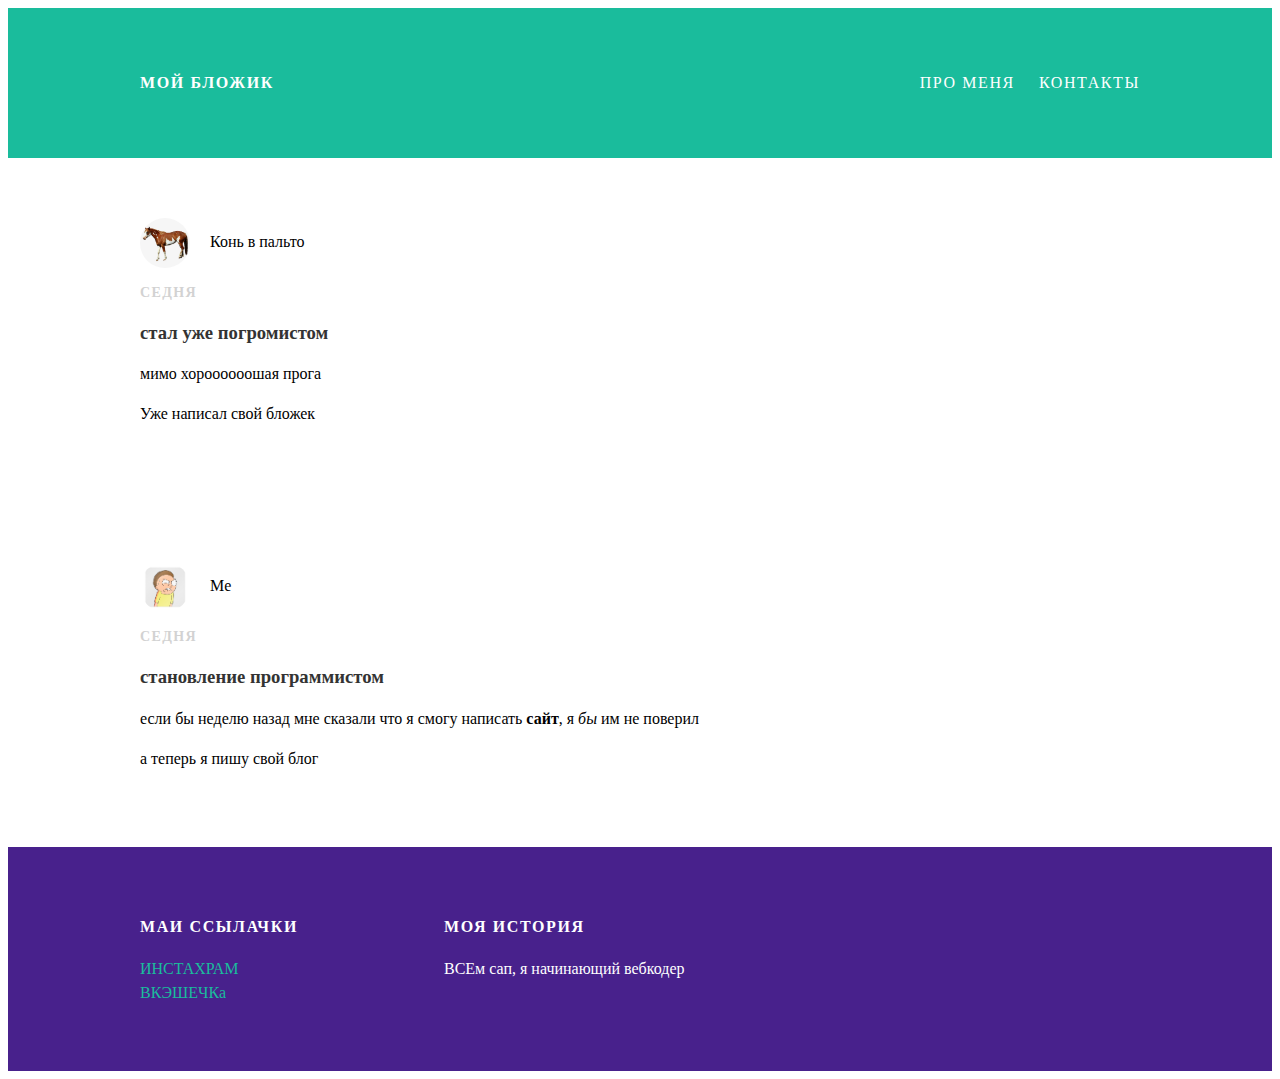
<file: index.html>
<!DOCTYPE html>
<html>
<head>
  <title>БЛОЖИК</title>
  <link rel="stylesheet" href="styles.css">
</head>
<body>
  <div id="header">
    <div class="container">
      <a id="header-title" href="index.html"> МОЙ БЛОЖИК</a>
      <ul id="header-nav">
        <li><a href="about.html">ПРО МЕНЯ</a></li>
        <li><a href="http://bfy.tw/MRFc">КОНТАКТЫ</a></li>
      </ul>
    </div>
  </div>
  <div id="content">
    <div class="container">
      <div class="post">
        <div class="post-author">
          <img src="2.jpg">
            <span>Конь в пальто</span>
        </div>
          <p class="post-date">Седня</p>
          <h3 class="post-title">стал уже погромистом</h3>
          <div class="post-content">
            <p>мимо хороооооошая прога</p>
            <p>Уже написал свой бложек</p>
        </div>
      </div>
    </div>
  </div>
    <div class="container">
      <div class="post">
        <div class="post-author">
          <img src="me.png">
            <span>Me</span>
        </div>
          <p class="post-date">Седня</p>
          <h3 class="post-title"> становление программистом</h3>
          <div class="post-content">
            <p>если бы неделю назад мне сказали что я смогу написать <strong>сайт</strong>, я <em>бы</em> им не поверил</p>
            <p>а теперь я пишу свой блог</p>
        </div>
      </div>
    </div>
  </div>
  <div id="footer">
    <div class="container">
      <div class="column">
      <h4>МАИ ССЫЛАЧКИ</h4>
      <p>
      <a href="http://bfy.tw/MRFc" target="_blank"> ИНСТАХРАМ</a>
      <br>
      <a href="http://bfy.tw/MRFc" target="_blank"> ВКЭШЕЧКа</a>
      </p>
      </div>
      <div class="column">
        <h4>моя история</h4>
        <p>ВСЕм сап, я начинающий вебкодер</p>
      </div>
    </div>
  </div>
</body>
</file>
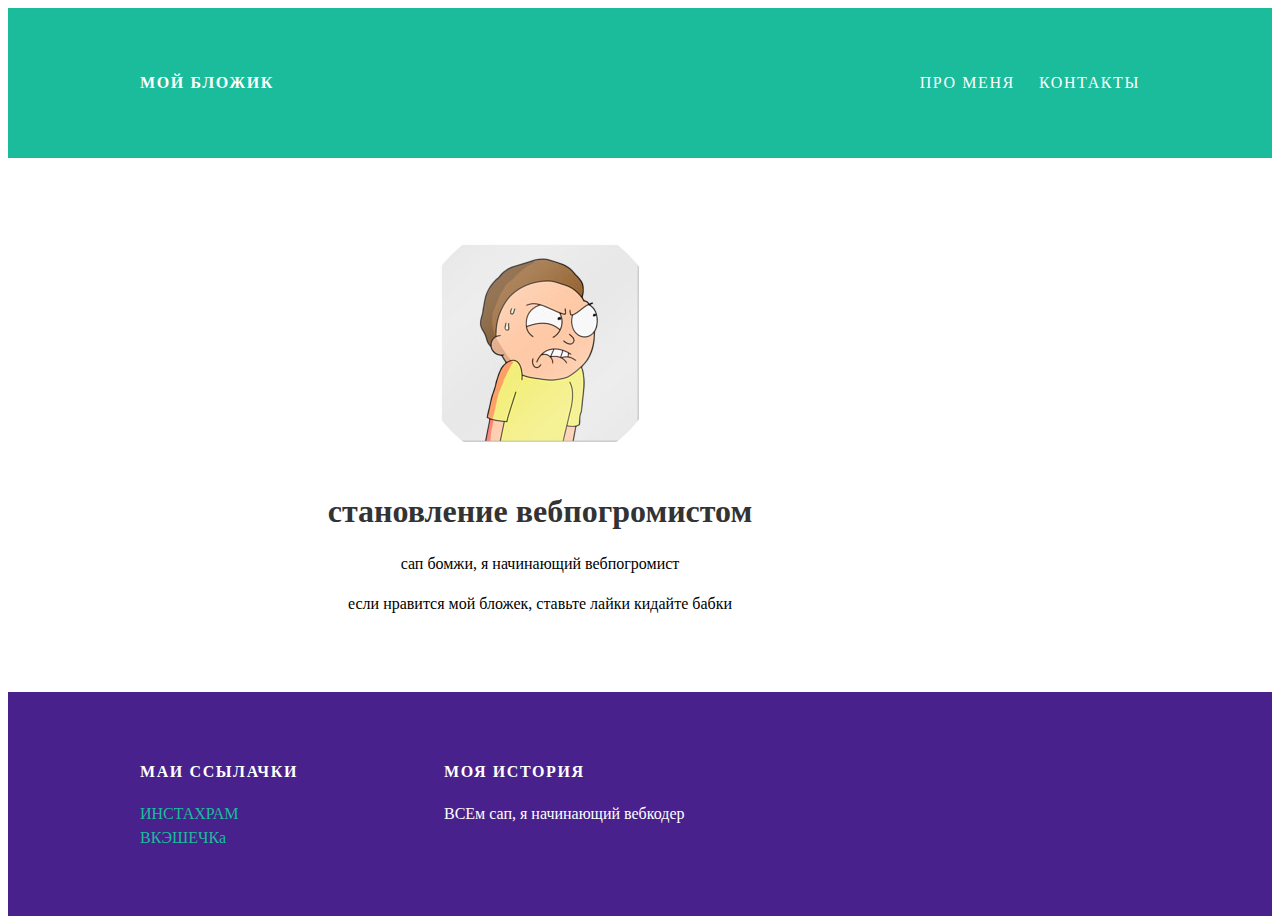
<file: about.html>
<!DOCTYPE html>
<html>
<head>
  <title>Моя страничка</title>
  <link rel="stylesheet" href="styles.css">
</head>
<body>
  <div id="header">
    <div class="container">
      <a id="header-title" href="index.html"> МОЙ БЛОЖИК</a>
      <ul id="header-nav">
        <li><a href="about.html">ПРО МЕНЯ</a></li>
        <li><a href="http://bfy.tw/MRFc">КОНТАКТЫ</a></li>
      </ul>
    </div>
  </div>
  <div id="content" >
    <div class="container">
      <div class="about">
        <div class="about-author">
          <img src="me.png"  alt="шото пошло нитак">
        </div>
        <h1 class="about-title"> становление вебпогромистом</h1>
        <div class="about-content">
          <p> сап бомжи, я начинающий вебпогромист</p>
          <p>если нравится мой бложек, ставьте лайки кидайте бабки</p>



        </div>

      </div>
    </div>
  </div>
  <div id="footer">
    <div class="container">
      <div class="column">
      <h4>МАИ ССЫЛАЧКИ</h4>
      <p>
      <a href="http://bfy.tw/MRFc" target="_blank"> ИНСТАХРАМ</a>
      <br>
      <a href="http://bfy.tw/MRFc" target="_blank"> ВКЭШЕЧКа</a>
      </p>
      </div>
      <div class="column">
        <h4>моя история</h4>
        <p>ВСЕм сап, я начинающий вебкодер</p>
      </div>
    </div>
  </div>
</body>
</file>
<file: styles.css>
@@import url(http://fonts.googleapis.com/css?family=Montserrat:400,700);
body {
  color: #555;
  margin: 0;
  font-family:'Montserrat', sans-serif;
}
#header
  {
  background-color: #1abc9c;
  height: 150px;
  line-height: 150px;
}
 #header a{
  color: white;
  text-decoration:none;
  text-transform: uppercase;
  letter-spacing: 0.1em;
  }
#header a:hover {
  color: #222;
}
#header-title {
  display: block;
  float: left;
  font-size: 20;
  font-weight: bold;
}
#header-nav {
  display: block;
  float: right;
  margin-top: 0;
}
#header-nav li{
  display: inline;
  padding-left: 20px
}
.container {
  max-width: 1000px;
  margin: 0 auto;
}
#footer {
  background-color: #48218c;
  padding: 50px 0;
}
.column {
 min-width: 300px;
 display: inline-block;
 vertical-align: top;
}
#footer h4 {
  color: white;
  text-transform: uppercase;
  letter-spacing: 0.1em;
}
#footer p {
  color: white;
}
a {
  color: #1abc9c;
  text-decoration: none;
}
a:hover {
  color: #F6A623;
}
.post, .about {
  max-width: 800px;
  margin: o auto;
  padding: 60px 0;
}
.post-author img {
  width: 50px;
  height: 50px;
  vertical-align: middle;
}
.post-author span {
  margin: 16px;
}
.post-date  {
color: #D2D2D2;
font-size: 14px;
font-weight: bold;
text-transform: uppercase;
letter-spacing: 0.1em;
}
h1, h2, h3, h4 {
  color: #333;
}
p {
  line-height: 1.5
}
.about {
  text-align: center;
}
.post-author img,
.about-author img {
  border-radius: 50%;
}
.post-container:nth-child(even) {
  background-color: #f2f2f2;
}
</file>
